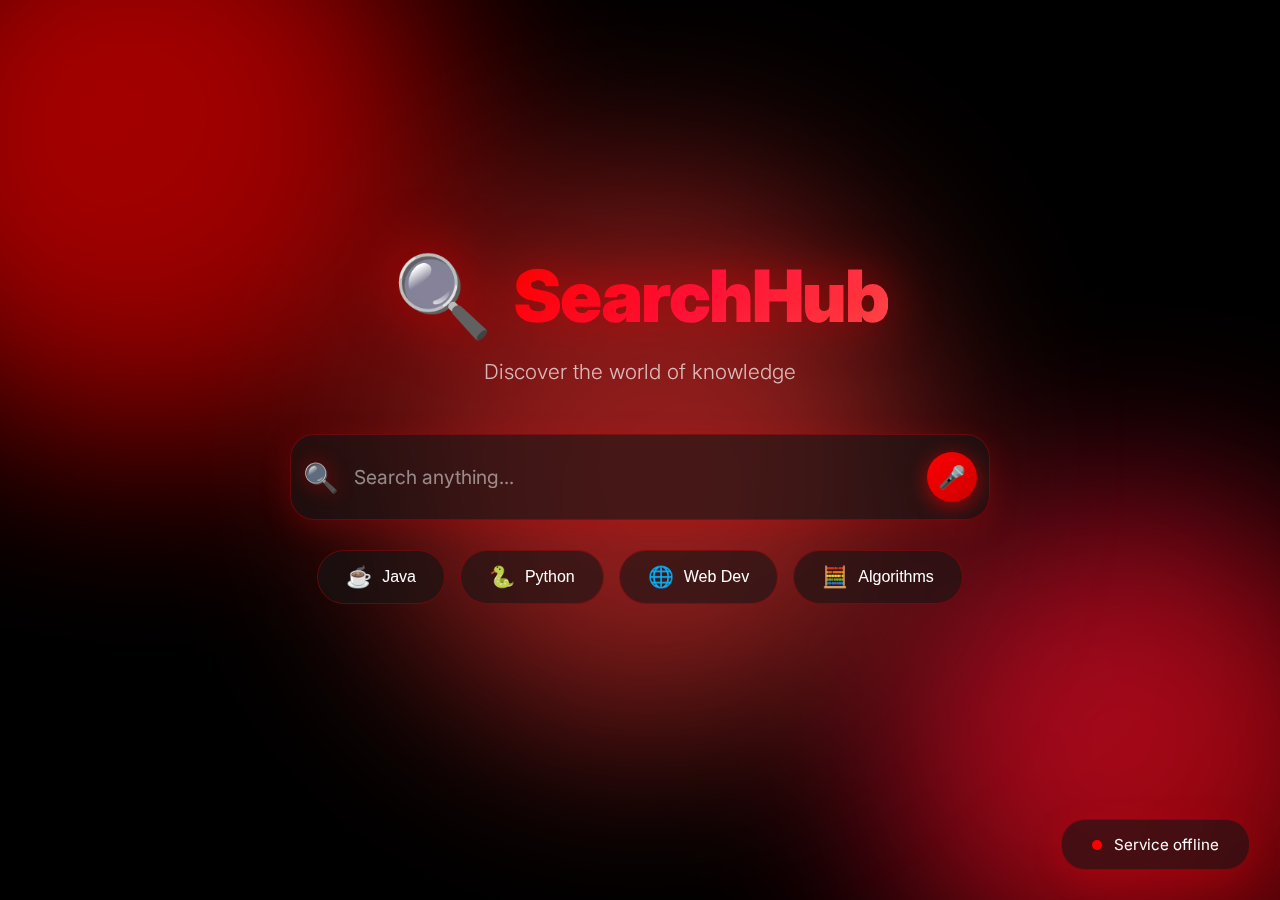
<file: target/classes/static/index.html>
<!DOCTYPE html>
<html lang="en">
<head>
    <meta charset="UTF-8">
    <meta name="viewport" content="width=device-width, initial-scale=1.0">
    <title>Modern Search Engine</title>
    <link rel="stylesheet" href="css/style.css">
    <link href="https://fonts.googleapis.com/css2?family=Inter:wght@300;400;500;600;700;900&display=swap" rel="stylesheet">
</head>
<body>
    <!-- Animated Background -->
    <div class="background">
        <div class="gradient-orb orb1"></div>
        <div class="gradient-orb orb2"></div>
        <div class="gradient-orb orb3"></div>
    </div>

    <div class="container">
        <!-- Main Search Page -->
        <div class="search-page" id="searchPage">
            <div class="logo-section">
                <div class="logo">
                    <span class="logo-icon">🔍</span>
                    <h1 class="logo-text">SearchHub</h1>
                </div>
                <p class="tagline">Discover the world of knowledge</p>
            </div>

            <div class="search-wrapper">
                <div class="glass-card search-card">
                    <div class="search-box">
                        <span class="search-icon">🔍</span>
                        <input type="text" id="searchInput" placeholder="Search anything..." autocomplete="off">
                        <button class="voice-btn" title="Voice Search">🎤</button>
                    </div>
                </div>
                
                <div class="suggestions-container" id="suggestions"></div>
                
                <div class="quick-actions">
                    <button class="action-btn" onclick="performSearch('java')">
                        <span>☕</span> Java
                    </button>
                    <button class="action-btn" onclick="performSearch('python')">
                        <span>🐍</span> Python
                    </button>
                    <button class="action-btn" onclick="performSearch('web')">
                        <span>🌐</span> Web Dev
                    </button>
                    <button class="action-btn" onclick="performSearch('algorithms')">
                        <span>🧮</span> Algorithms
                    </button>
                </div>
            </div>

            <div class="stats-badge glass-card" id="statsDisplay">
                <span class="pulse-dot"></span>
                <span id="docCount">Loading...</span>
            </div>
        </div>

        <!-- Results Page -->
        <div class="results-page" id="resultsPage" style="display: none;">
            <div class="results-header glass-card">
                <div class="header-left">
                    <button class="back-btn" onclick="backToSearch()">
                        <span>←</span> Back
                    </button>
                    <div class="results-info">
                        <h2 id="resultsTitle">Search Results</h2>
                        <p id="resultsSubtitle">Found in 0.42 seconds</p>
                    </div>
                </div>
                <div class="search-box-mini">
                    <input type="text" id="searchInputMini" placeholder="Search...">
                    <button onclick="searchFromMini()">🔍</button>
                </div>
            </div>

            <div class="results-grid" id="resultsGrid"></div>
        </div>
    </div>

    <script src="js/search.js"></script>
</body>
</html>
</file>
<file: target/classes/static/css/style.css>
* {
    margin: 0;
    padding: 0;
    box-sizing: border-box;
}

body {
    font-family: 'Inter', -apple-system, BlinkMacSystemFont, sans-serif;
    background: #0a0a0a;
    color: #fff;
    overflow-x: hidden;
    min-height: 100vh;
}

.background {
    position: fixed;
    top: 0;
    left: 0;
    width: 100%;
    height: 100%;
    z-index: -1;
    overflow: hidden;
    background: #000;
}

.gradient-orb {
    position: absolute;
    border-radius: 50%;
    filter: blur(100px);
    animation: float 20s infinite ease-in-out;
    opacity: 0.7;
}

.orb1 {
    width: 600px;
    height: 600px;
    background: linear-gradient(135deg, #ff0000, #cc0000);
    top: -150px;
    left: -150px;
    animation-delay: 0s;
}

.orb2 {
    width: 500px;
    height: 500px;
    background: linear-gradient(135deg, #ff1744, #d50000);
    bottom: -100px;
    right: -100px;
    animation-delay: 5s;
}

.orb3 {
    width: 550px;
    height: 550px;
    background: linear-gradient(135deg, #b71c1c, #e53935);
    top: 50%;
    left: 50%;
    transform: translate(-50%, -50%);
    animation-delay: 10s;
}

@keyframes float {
    0%, 100% { transform: translate(0, 0) scale(1); }
    25% { transform: translate(60px, -60px) scale(1.15); }
    50% { transform: translate(-40px, 40px) scale(0.85); }
    75% { transform: translate(40px, 60px) scale(1.1); }
}

.container {
    max-width: 1200px;
    margin: 0 auto;
    padding: 20px;
}

.glass-card {
    background: rgba(20, 20, 20, 0.6);
    backdrop-filter: blur(20px);
    -webkit-backdrop-filter: blur(20px);
    border: 1px solid rgba(255, 0, 0, 0.3);
    border-radius: 24px;
    box-shadow: 0 8px 32px rgba(255, 0, 0, 0.2);
}

.search-page {
    display: flex;
    flex-direction: column;
    align-items: center;
    justify-content: center;
    min-height: 90vh;
}

.logo-section {
    text-align: center;
    margin-bottom: 50px;
    animation: slideDown 0.8s ease;
}

.logo {
    display: flex;
    align-items: center;
    justify-content: center;
    gap: 20px;
    margin-bottom: 15px;
}

.logo-icon {
    font-size: 5rem;
    filter: drop-shadow(0 0 30px rgba(255, 0, 0, 0.8));
    animation: pulse 2s infinite;
}

.logo-text {
    font-size: 4.5rem;
    font-weight: 900;
    background: linear-gradient(135deg, #ff0000, #ff1744, #ff5252);
    -webkit-background-clip: text;
    -webkit-text-fill-color: transparent;
    background-clip: text;
    letter-spacing: -2px;
    text-shadow: 0 0 50px rgba(255, 0, 0, 0.5);
}

.tagline {
    font-size: 1.3rem;
    color: rgba(255, 255, 255, 0.7);
    font-weight: 300;
}

@keyframes pulse {
    0%, 100% { transform: scale(1); }
    50% { transform: scale(1.08); }
}

.search-wrapper {
    width: 100%;
    max-width: 700px;
    animation: slideUp 0.8s ease 0.2s backwards;
}

.search-card {
    padding: 12px;
    margin-bottom: 30px;
    transition: all 0.3s ease;
}

.search-card:hover {
    transform: translateY(-5px);
    box-shadow: 0 12px 40px rgba(255, 0, 0, 0.5);
    border-color: rgba(255, 0, 0, 0.6);
}

.search-box {
    display: flex;
    align-items: center;
    gap: 15px;
}

.search-icon {
    font-size: 1.8rem;
    opacity: 0.8;
    filter: drop-shadow(0 0 10px rgba(255, 0, 0, 0.6));
}

.search-box input {
    flex: 1;
    background: transparent;
    border: none;
    outline: none;
    font-size: 1.2rem;
    color: #fff;
    padding: 18px 0;
    font-family: 'Inter', sans-serif;
}

.search-box input::placeholder {
    color: rgba(255, 255, 255, 0.5);
}

.voice-btn {
    background: linear-gradient(135deg, #ff0000, #cc0000);
    border: none;
    width: 50px;
    height: 50px;
    border-radius: 50%;
    font-size: 1.4rem;
    cursor: pointer;
    transition: all 0.3s ease;
    box-shadow: 0 4px 20px rgba(255, 0, 0, 0.6);
}

.voice-btn:hover {
    transform: scale(1.1) rotate(10deg);
    box-shadow: 0 6px 30px rgba(255, 0, 0, 0.8);
    background: linear-gradient(135deg, #ff1744, #d50000);
}

.suggestions-container {
    margin-top: 15px;
    display: none;
}

.suggestions-container.show {
    display: block;
}

.suggestion-item {
    background: rgba(20, 20, 20, 0.6);
    backdrop-filter: blur(20px);
    border: 1px solid rgba(255, 0, 0, 0.3);
    border-radius: 16px;
    padding: 18px 25px;
    margin-bottom: 10px;
    cursor: pointer;
    transition: all 0.3s ease;
    display: flex;
    align-items: center;
    gap: 15px;
}

.suggestion-item:hover {
    background: rgba(40, 40, 40, 0.7);
    transform: translateX(10px);
    border-color: rgba(255, 0, 0, 0.6);
    box-shadow: 0 4px 20px rgba(255, 0, 0, 0.4);
}

.quick-actions {
    display: flex;
    gap: 15px;
    justify-content: center;
    flex-wrap: wrap;
}

.action-btn {
    background: rgba(20, 20, 20, 0.6);
    backdrop-filter: blur(20px);
    border: 1px solid rgba(255, 0, 0, 0.3);
    padding: 14px 28px;
    border-radius: 50px;
    color: #fff;
    font-size: 1rem;
    font-weight: 500;
    cursor: pointer;
    transition: all 0.3s ease;
    display: flex;
    align-items: center;
    gap: 10px;
}

.action-btn span {
    font-size: 1.3rem;
}

.action-btn:hover {
    background: rgba(40, 40, 40, 0.8);
    transform: translateY(-3px);
    box-shadow: 0 8px 25px rgba(255, 0, 0, 0.5);
    border-color: rgba(255, 0, 0, 0.6);
}

.stats-badge {
    position: fixed;
    bottom: 30px;
    right: 30px;
    padding: 15px 30px;
    display: flex;
    align-items: center;
    gap: 12px;
    font-size: 0.95rem;
    animation: slideUp 0.8s ease 0.4s backwards;
}

.pulse-dot {
    width: 10px;
    height: 10px;
    background: #ff0000;
    border-radius: 50%;
    animation: pulse-dot 2s infinite;
}

@keyframes pulse-dot {
    0%, 100% { box-shadow: 0 0 0 0 rgba(255, 0, 0, 0.7); }
    50% { box-shadow: 0 0 0 10px rgba(255, 0, 0, 0); }
}

.results-page {
    animation: fadeIn 0.5s ease;
}

.results-header {
    display: flex;
    justify-content: space-between;
    align-items: center;
    padding: 20px 30px;
    margin-bottom: 30px;
    flex-wrap: wrap;
    gap: 20px;
}

.header-left {
    display: flex;
    align-items: center;
    gap: 25px;
}

.back-btn {
    background: rgba(20, 20, 20, 0.6);
    border: 1px solid rgba(255, 0, 0, 0.3);
    padding: 12px 24px;
    border-radius: 50px;
    color: #fff;
    font-size: 1rem;
    font-weight: 500;
    cursor: pointer;
    transition: all 0.3s ease;
    display: flex;
    align-items: center;
    gap: 8px;
}

.back-btn:hover {
    background: rgba(40, 40, 40, 0.8);
    transform: translateX(-5px);
    border-color: rgba(255, 0, 0, 0.6);
    box-shadow: 0 4px 20px rgba(255, 0, 0, 0.4);
}

.results-info h2 {
    font-size: 1.5rem;
    margin-bottom: 5px;
    color: #ff5252;
}

.results-info p {
    font-size: 0.9rem;
    color: rgba(255, 255, 255, 0.6);
}

.search-box-mini {
    display: flex;
    gap: 10px;
    background: rgba(20, 20, 20, 0.6);
    padding: 8px 15px;
    border-radius: 50px;
    border: 1px solid rgba(255, 0, 0, 0.3);
}

.search-box-mini input {
    background: transparent;
    border: none;
    outline: none;
    color: #fff;
    font-size: 1rem;
    width: 250px;
}

.search-box-mini button {
    background: transparent;
    border: none;
    font-size: 1.2rem;
    cursor: pointer;
    transition: transform 0.3s ease;
}

.search-box-mini button:hover {
    transform: scale(1.2);
    filter: drop-shadow(0 0 10px rgba(255, 0, 0, 0.8));
}

.results-grid {
    display: grid;
    grid-template-columns: repeat(auto-fill, minmax(350px, 1fr));
    gap: 25px;
}

.result-card {
    background: rgba(20, 20, 20, 0.6);
    backdrop-filter: blur(20px);
    border: 1px solid rgba(255, 0, 0, 0.3);
    border-radius: 20px;
    padding: 30px;
    transition: all 0.4s ease;
    cursor: pointer;
    position: relative;
    overflow: hidden;
    animation: slideUp 0.5s ease;
}

.result-card::before {
    content: '';
    position: absolute;
    top: 0;
    left: 0;
    width: 100%;
    height: 4px;
    background: linear-gradient(90deg, #ff0000, #ff1744, #ff5252);
    transform: scaleX(0);
    transition: transform 0.4s ease;
}

.result-card:hover::before {
    transform: scaleX(1);
}

.result-card:hover {
    transform: translateY(-10px);
    box-shadow: 0 20px 50px rgba(255, 0, 0, 0.5);
    border-color: rgba(255, 0, 0, 0.6);
}

.result-header {
    display: flex;
    justify-content: space-between;
    align-items: start;
    margin-bottom: 15px;
}

.result-title {
    font-size: 1.4rem;
    font-weight: 600;
    color: #ff5252;
    margin-bottom: 8px;
}

.result-score {
    background: linear-gradient(135deg, #ff0000, #cc0000);
    padding: 6px 14px;
    border-radius: 20px;
    font-size: 0.85rem;
    font-weight: 600;
    white-space: nowrap;
    box-shadow: 0 4px 15px rgba(255, 0, 0, 0.4);
}

.result-content {
    color: rgba(255, 255, 255, 0.7);
    line-height: 1.7;
    font-size: 0.95rem;
}

.no-results {
    text-align: center;
    padding: 80px 20px;
}

.no-results-icon {
    font-size: 5rem;
    margin-bottom: 20px;
    opacity: 0.5;
    filter: drop-shadow(0 0 20px rgba(255, 0, 0, 0.6));
}

.no-results h3 {
    font-size: 2rem;
    margin-bottom: 10px;
    color: #ff5252;
}

.no-results p {
    color: rgba(255, 255, 255, 0.6);
    font-size: 1.1rem;
}

@keyframes fadeIn {
    from { opacity: 0; }
    to { opacity: 1; }
}

@keyframes slideDown {
    from {
        opacity: 0;
        transform: translateY(-30px);
    }
    to {
        opacity: 1;
        transform: translateY(0);
    }
}

@keyframes slideUp {
    from {
        opacity: 0;
        transform: translateY(30px);
    }
    to {
        opacity: 1;
        transform: translateY(0);
    }
}

@media (max-width: 768px) {
    .logo-text {
        font-size: 3rem;
    }
    
    .logo-icon {
        font-size: 3.5rem;
    }
    
    .results-header {
        flex-direction: column;
        align-items: flex-start;
    }
    
    .search-box-mini input {
        width: 150px;
    }
    
    .results-grid {
        grid-template-columns: 1fr;
    }
}
</file>
